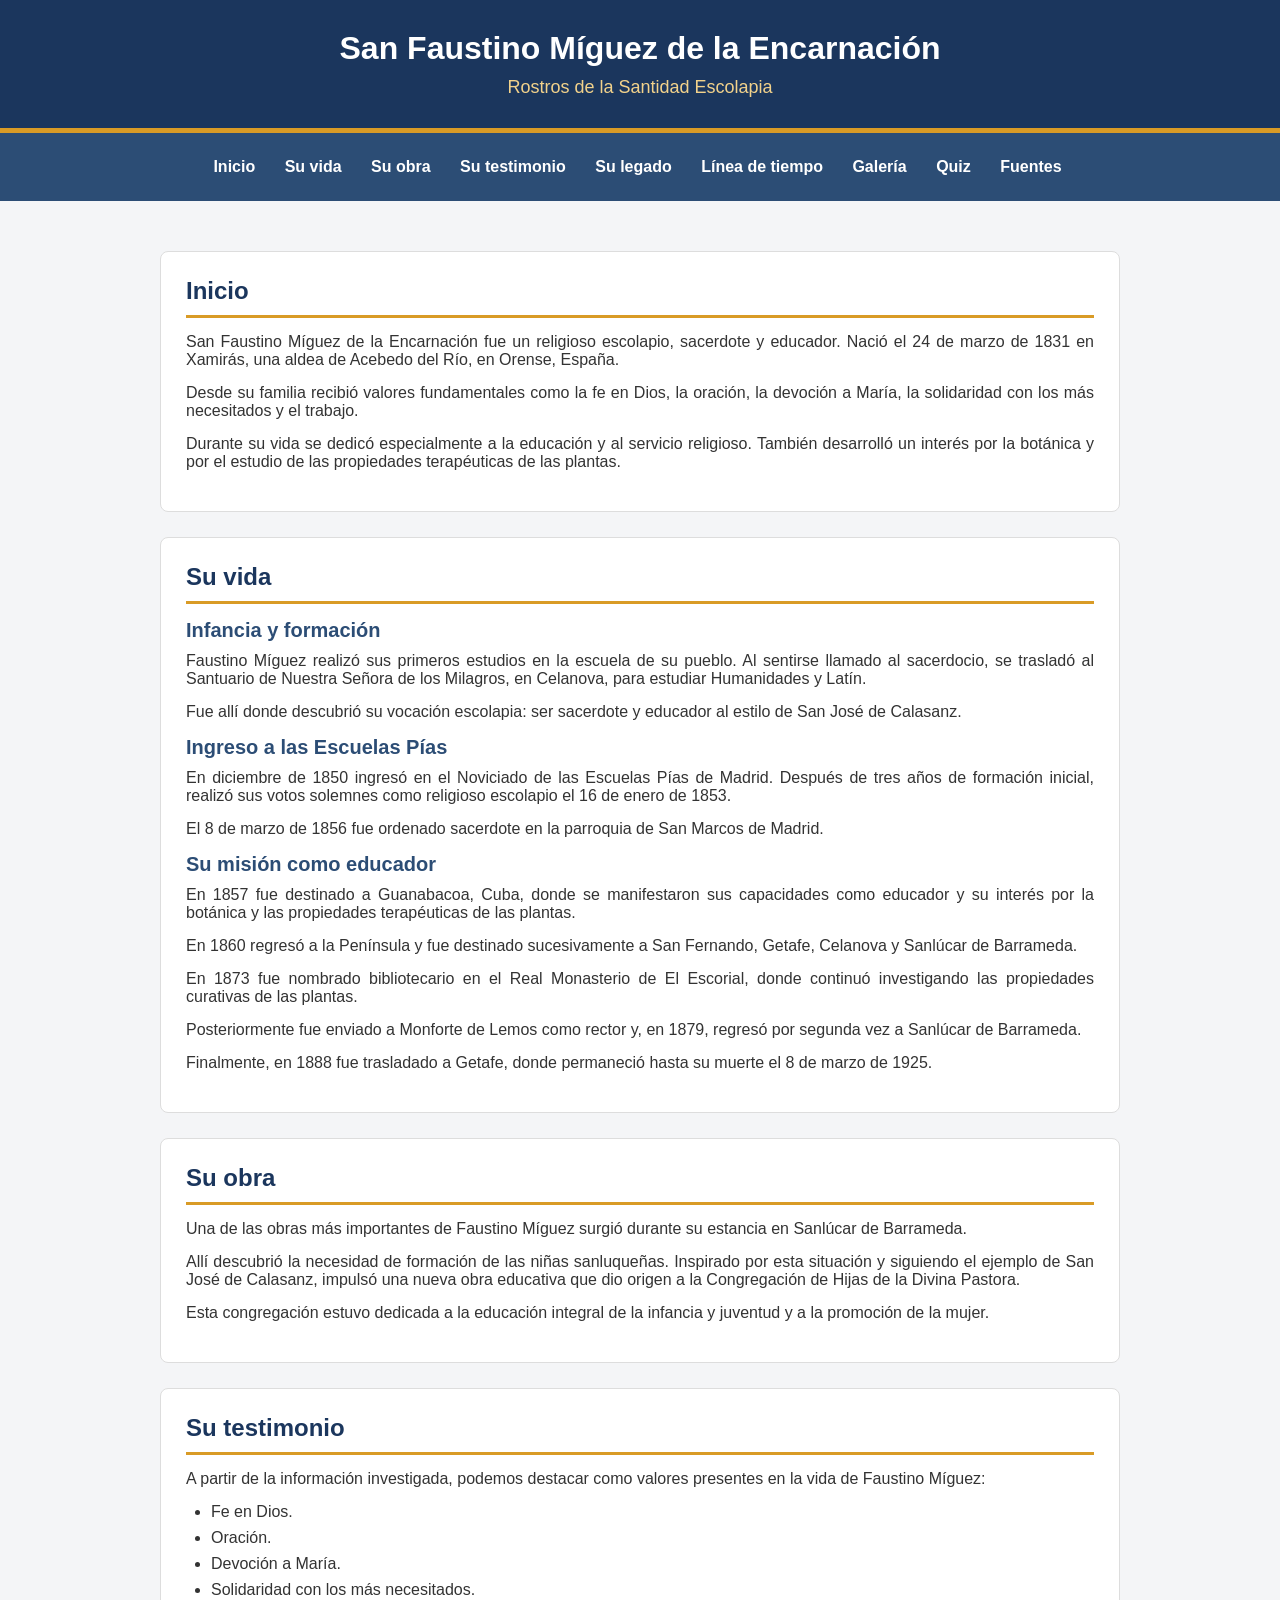
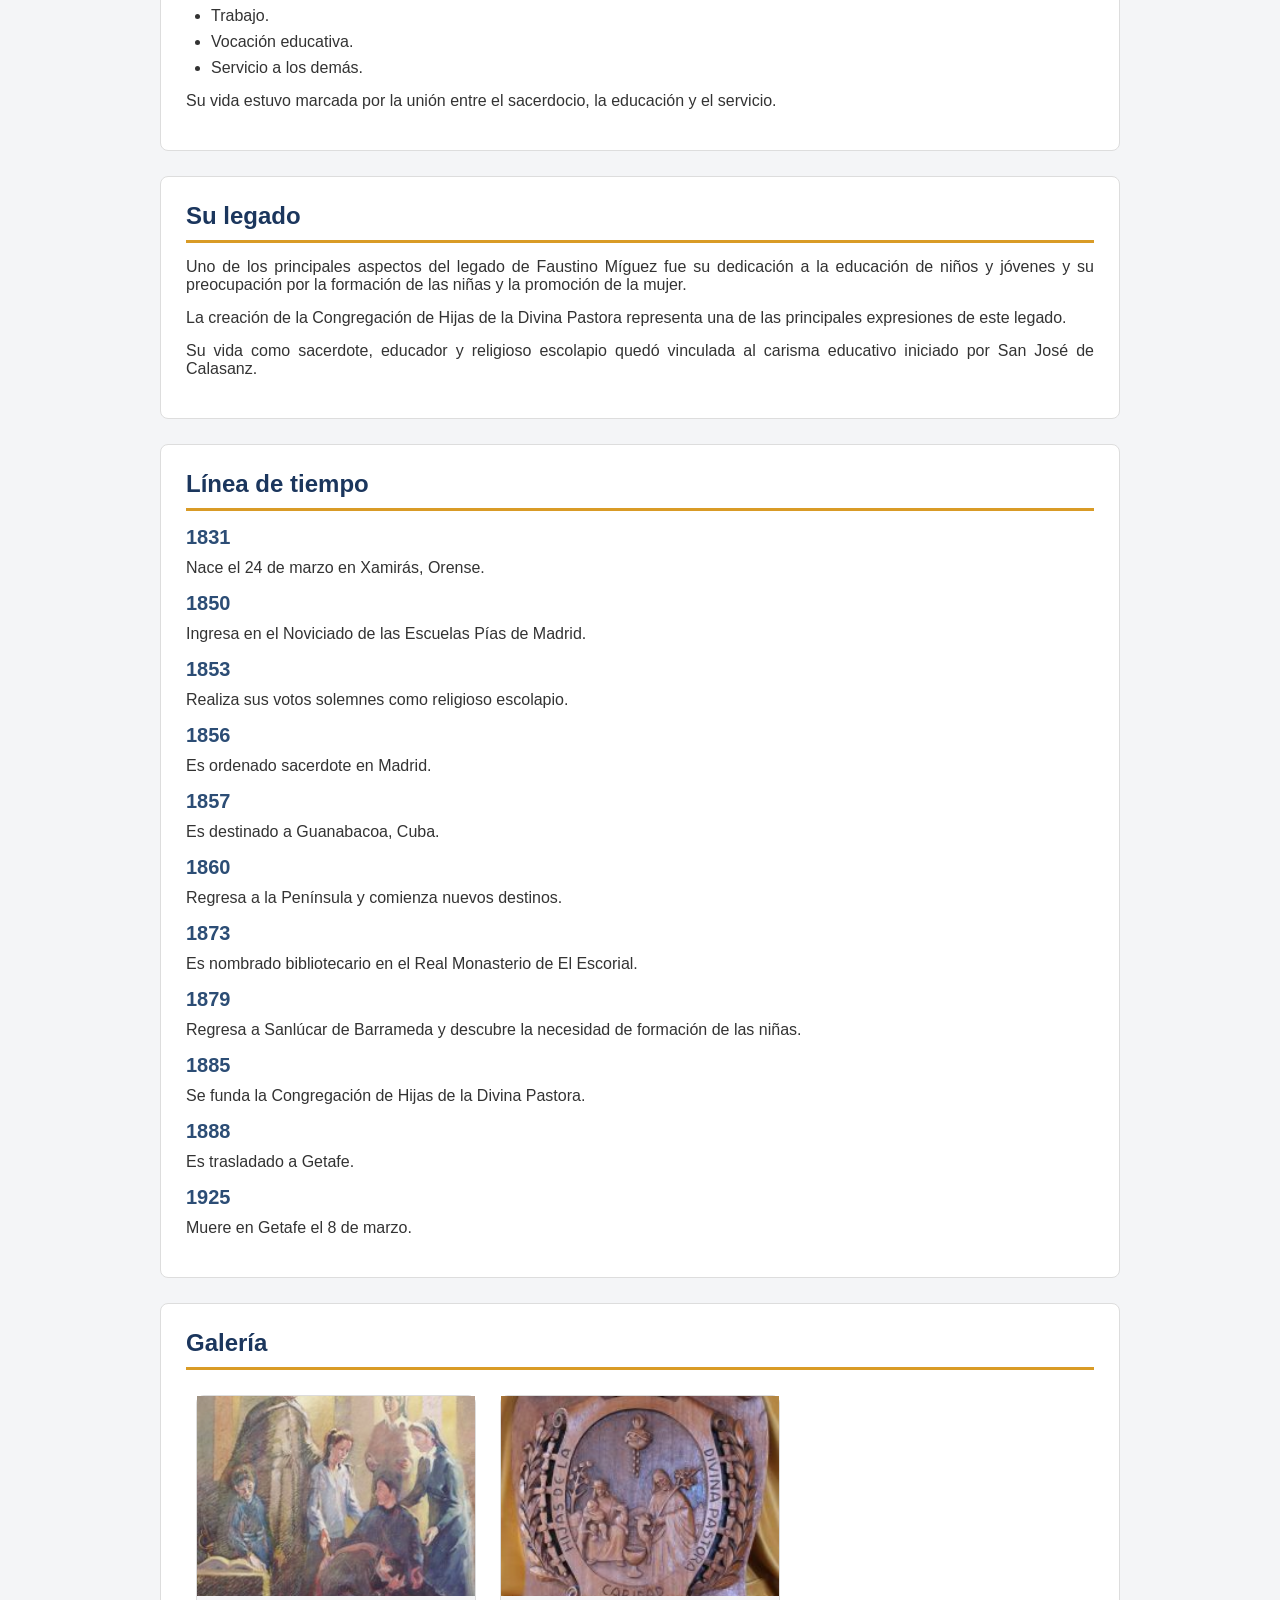
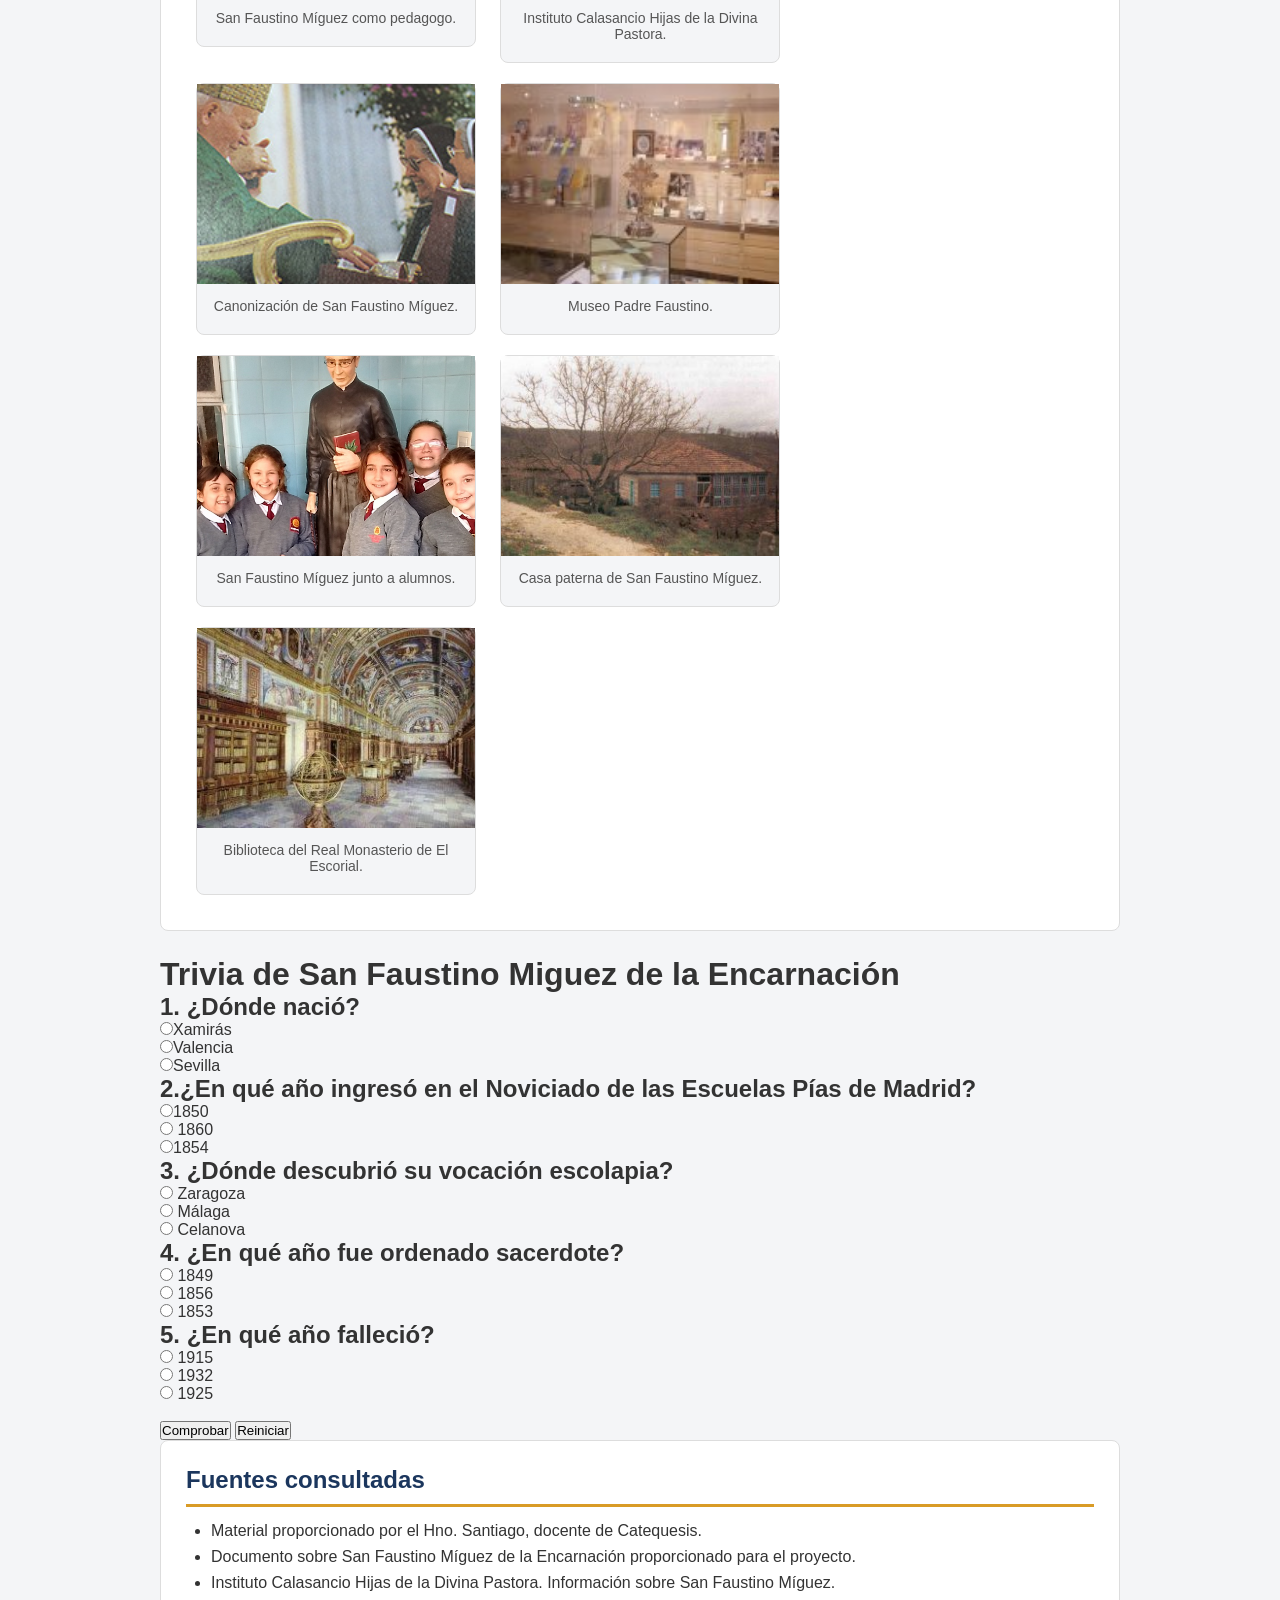
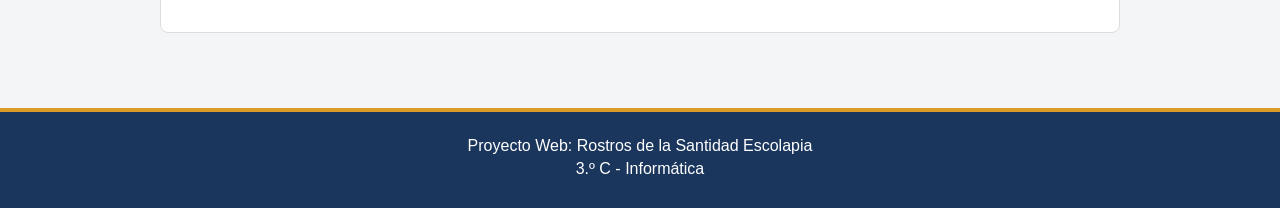
<file: index.html>
<!DOCTYPE html>
<html lang="es">
<head>
    <meta charset="UTF-8">
    <meta name="viewport" content="width=device-width, initial-scale=1.0">
    <title>San Faustino Míguez</title>
    <link rel="stylesheet" href="style.css">
</head>
<body>
     <header>
        <h1>San Faustino Míguez de la Encarnación</h1>
        <p>Rostros de la Santidad Escolapia</p>
    </header>
    <nav>
    <a href="#inicio">Inicio</a>
    <a href="#vida">Su vida</a>
    <a href="#obra">Su obra</a>
    <a href="#testimonio">Su testimonio</a>
    <a href="#legado">Su legado</a>
    <a href="#linea-tiempo">Línea de tiempo</a>
    <a href="#galeria">Galería</a>
    <a href="#quiz">Quiz</a>
    <a href="#fuentes">Fuentes</a>
</nav>
<main>

<section id="inicio">

    <h2>Inicio</h2>

    <p>
        San Faustino Míguez de la Encarnación fue un religioso escolapio,
        sacerdote y educador. Nació el 24 de marzo de 1831 en Xamirás,
        una aldea de Acebedo del Río, en Orense, España.
    </p>

    <p>
        Desde su familia recibió valores fundamentales como la fe en Dios,
        la oración, la devoción a María, la solidaridad con los más
        necesitados y el trabajo.
    </p>

    <p>
        Durante su vida se dedicó especialmente a la educación y al servicio
        religioso. También desarrolló un interés por la botánica y por el
        estudio de las propiedades terapéuticas de las plantas.
    </p>    
</section>
<section id="vida">

    <h2>Su vida</h2>

    <h3>Infancia y formación</h3>

    <p>
        Faustino Míguez realizó sus primeros estudios en la escuela de su pueblo.
        Al sentirse llamado al sacerdocio, se trasladó al Santuario de Nuestra
        Señora de los Milagros, en Celanova, para estudiar Humanidades y Latín.
    </p>

    <p>
        Fue allí donde descubrió su vocación escolapia: ser sacerdote y educador
        al estilo de San José de Calasanz.
    </p>

    <h3>Ingreso a las Escuelas Pías</h3>

    <p>
        En diciembre de 1850 ingresó en el Noviciado de las Escuelas Pías de Madrid.
        Después de tres años de formación inicial, realizó sus votos solemnes como
        religioso escolapio el 16 de enero de 1853.
    </p>

    <p>
        El 8 de marzo de 1856 fue ordenado sacerdote en la parroquia de San Marcos
        de Madrid.
    </p>

    <h3>Su misión como educador</h3>

    <p>
        En 1857 fue destinado a Guanabacoa, Cuba, donde se manifestaron sus
        capacidades como educador y su interés por la botánica y las propiedades
        terapéuticas de las plantas.
    </p>

    <p>
        En 1860 regresó a la Península y fue destinado sucesivamente a San Fernando,
        Getafe, Celanova y Sanlúcar de Barrameda.
    </p>

    <p>
        En 1873 fue nombrado bibliotecario en el Real Monasterio de El Escorial,
        donde continuó investigando las propiedades curativas de las plantas.
    </p>

    <p>
        Posteriormente fue enviado a Monforte de Lemos como rector y, en 1879,
        regresó por segunda vez a Sanlúcar de Barrameda.
    </p>

    <p>
        Finalmente, en 1888 fue trasladado a Getafe, donde permaneció hasta su
        muerte el 8 de marzo de 1925.
    </p>

</section>
<section id="obra">

    <h2>Su obra</h2>
    <p>
        Una de las obras más importantes de Faustino Míguez surgió durante
        su estancia en Sanlúcar de Barrameda.
    </p>

    <p>
        Allí descubrió la necesidad de formación de las niñas sanluqueñas.
    Inspirado por esta situación y siguiendo el ejemplo de San José de
    Calasanz, impulsó una nueva obra educativa que dio origen a la
    Congregación de Hijas de la Divina Pastora.
    </p>

    <p>
        Esta congregación estuvo dedicada a la educación integral de la
        infancia y juventud y a la promoción de la mujer.
    </p>

</section>
<section id="testimonio">

    <h2>Su testimonio</h2>

    <p>
        A partir de la información investigada, podemos destacar como valores
        presentes en la vida de Faustino Míguez:
    </p>

    <ul>
        <li>Fe en Dios.</li>
        <li>Oración.</li>
        <li>Devoción a María.</li>
        <li>Solidaridad con los más necesitados.</li>
        <li>Trabajo.</li>
        <li>Vocación educativa.</li>
        <li>Servicio a los demás.</li>
    </ul>

    <p>
        Su vida estuvo marcada por la unión entre el sacerdocio, la educación
        y el servicio.
    </p>

</section>
<section id="legado">

    <h2>Su legado</h2>

    <p>
        Uno de los principales aspectos del legado de Faustino Míguez fue su
        dedicación a la educación de niños y jóvenes y su preocupación por la
        formación de las niñas y la promoción de la mujer.
    </p>

    <p>
        La creación de la Congregación de Hijas de la Divina Pastora representa
        una de las principales expresiones de este legado.
    </p>

    <p>
        Su vida como sacerdote, educador y religioso escolapio quedó vinculada
        al carisma educativo iniciado por San José de Calasanz.
    </p>

</section>
<section id="linea-tiempo">

    <h2>Línea de tiempo</h2>

    <article>
        <h3>1831</h3>
        <p>Nace el 24 de marzo en Xamirás, Orense.</p>
    </article>

    <article>
        <h3>1850</h3>
        <p>Ingresa en el Noviciado de las Escuelas Pías de Madrid.</p>
    </article>

    <article>
        <h3>1853</h3>
        <p>Realiza sus votos solemnes como religioso escolapio.</p>
    </article>

    <article>
        <h3>1856</h3>
        <p>Es ordenado sacerdote en Madrid.</p>
    </article>

    <article>
        <h3>1857</h3>
        <p>Es destinado a Guanabacoa, Cuba.</p>
    </article>

    <article>
        <h3>1860</h3>
        <p>Regresa a la Península y comienza nuevos destinos.</p>
    </article>

    <article>
        <h3>1873</h3>
        <p>Es nombrado bibliotecario en el Real Monasterio de El Escorial.</p>
    </article>

    <article>
        <h3>1879</h3>
        <p>Regresa a Sanlúcar de Barrameda y descubre la necesidad de formación de las niñas.</p>
    </article>

    <article>
        <h3>1885</h3>
        <p>Se funda la Congregación de Hijas de la Divina Pastora.</p>
    </article>

    <article>
        <h3>1888</h3>
        <p>Es trasladado a Getafe.</p>
    </article>

    <article>
        <h3>1925</h3>
        <p>Muere en Getafe el 8 de marzo.</p>
    </article>

</section>
<section id="galeria">

    <h2>Galería</h2>

<figure>
    <img src="img/san faustino pedagogo.jpg" alt="San Faustino Míguez como pedagogo">
    <figcaption>San Faustino Míguez como pedagogo.</figcaption>
</figure>

<figure>
    <img src="img/hijas de la divina pastora.jpg" alt="Hijas de la Divina Pastora">
    <figcaption>Instituto Calasancio Hijas de la Divina Pastora.</figcaption>
</figure>

<figure>
    <img src="img/canonizacion faustino miguez.jpg" alt="Canonización de San Faustino Míguez">
    <figcaption>Canonización de San Faustino Míguez.</figcaption>
</figure>

<figure>
    <img src="img/museo padre faustino.jpg" alt="Museo Padre Faustino">
    <figcaption>Museo Padre Faustino.</figcaption>
</figure>
<figure>
    <img src="img/San Faustino junto a alumnos.png" alt="San Faustino Míguez junto a alumnos">
    <figcaption>San Faustino Míguez junto a alumnos.</figcaption>
</figure>

<figure>
    <img src="img/casa paterna faustino miguez.jpg" alt="Casa paterna de San Faustino Míguez">
    <figcaption>Casa paterna de San Faustino Míguez.</figcaption>
</figure>

<figure>
    <img src="img/bibloteca escorial.jpg" alt="Biblioteca del Real Monasterio de El Escorial">
    <figcaption>Biblioteca del Real Monasterio de El Escorial.</figcaption>
</figure>
</section>

<div class="card">
    <h1>Trivia de San Faustino Miguez de la Encarnación</h1>
<h2>1. ¿Dónde nació?</h2>
<input type="radio" name="p1" value="a">Xamirás <br>
<input type="radio" name="p1" value="b">Valencia <br>
<input type="radio" name="p1" value="c">Sevilla <br>
<h2>2.¿En qué año ingresó en el Noviciado de las Escuelas Pías de Madrid?</h2>
<input type="radio" name="p2" value="a">1850 <br>
<input type="radio" name="p2" value="b"> 1860<br>
<input type="radio" name="p2" value="c">1854 <br>
<h2>3. ¿Dónde descubrió su vocación escolapia?</h2>
<input type="radio" name="p3" value="a"> Zaragoza<br>
<input type="radio" name="p3" value="b"> Málaga<br>
<input type="radio" name="p3" value="c"> Celanova<br>
<h2>4. ¿En qué año fue ordenado sacerdote?</h2>
<input type="radio" name="p4" value="a"> 1849<br>
<input type="radio" name="p4" value="b"> 1856<br>
<input type="radio" name="p4" value="c"> 1853<br>
<h2>5. ¿En qué año falleció?</h2>
<input type="radio" name="p5" value="a"> 1915<br>
<input type="radio" name="p5" value="b"> 1932<br>
<input type="radio" name="p5" value="c"> 1925<br>
<br>
<button id="comprobar" type="button">Comprobar</button>
<button id="reiniciar" type="button">Reiniciar</button>
<p id="resultado"></p>
</div>
    

<section id="fuentes">

    <h2>Fuentes consultadas</h2>

    <ul>
        
        <li>Material proporcionado por el Hno. Santiago, docente de Catequesis.</li>
        <li>Documento sobre San Faustino Míguez de la Encarnación proporcionado para el proyecto.</li>
        <li>Instituto Calasancio Hijas de la Divina Pastora. Información sobre San Faustino Míguez.</li>
    </ul>

</section>
</main>
<footer>
    <p>Proyecto Web: Rostros de la Santidad Escolapia</p>
    <p>3.º C - Informática</p>
</footer>
<script src="script.js"></script>
</body>
</html>
</file>
<file: style.css>
* {
    margin: 0;
    padding: 0;
    box-sizing: border-box;
}

body {
    font-family: Arial, sans-serif;
    background-color: #f4f5f7;
    color: #333333;
}


header {
    background-color: #1b365d;
    color: white;
    text-align: center;
    padding: 30px;
    border-bottom: 5px solid #d99b26;
}

header h1 {
    font-size: 32px;
    margin-bottom: 10px;
}

header p {
    font-size: 18px;
    color: #f2d28b;
}

nav {
    background-color: #2c4d75;
    text-align: center;
    padding: 15px;
}

nav a {
    display: inline-block;
    color: white;
    text-decoration: none;
    padding: 10px;
    margin-right: 5px;
    font-weight: bold;
}

main {
    max-width: 1000px;
    margin: 30px auto;
    padding: 20px;
}


section {
    background-color: white;
    padding: 25px;
    margin-bottom: 25px;
    border: 1px solid #dddddd;
    border-radius: 8px;
}

section h2 {
    color: #1b365d;
    font-size: 24px;
    margin-bottom: 15px;
    padding-bottom: 10px;
    border-bottom: 3px solid #d99b26;
}

section h3 {
    color: #2c4d75;
    font-size: 20px;
    margin-top: 15px;
    margin-bottom: 10px;
}

section p {
    margin-bottom: 15px;
    text-align: justify;
}


section ul {
    margin-left: 25px;
    margin-bottom: 15px;
}

section li {
    margin-bottom: 8px;
}





figure {
    display: inline-block;
    vertical-align: top;
    width: 280px;
    background-color: #f4f5f7;
    border: 1px solid #dddddd;
    border-radius: 8px;
    text-align: center;
    padding-bottom: 10px;
    margin: 10px;
}

figure img {
    width: 100%;
    height: 200px;
    object-fit: cover;
}


figcaption {
    padding: 10px;
    color: #555555;
    font-size: 14px;
}



footer {
    background-color: #1b365d;
    color: white;
    text-align: center;
    padding: 25px;
    border-top: 4px solid #d99b26;
}

footer p {
    margin-bottom: 5px;
}
</file>
